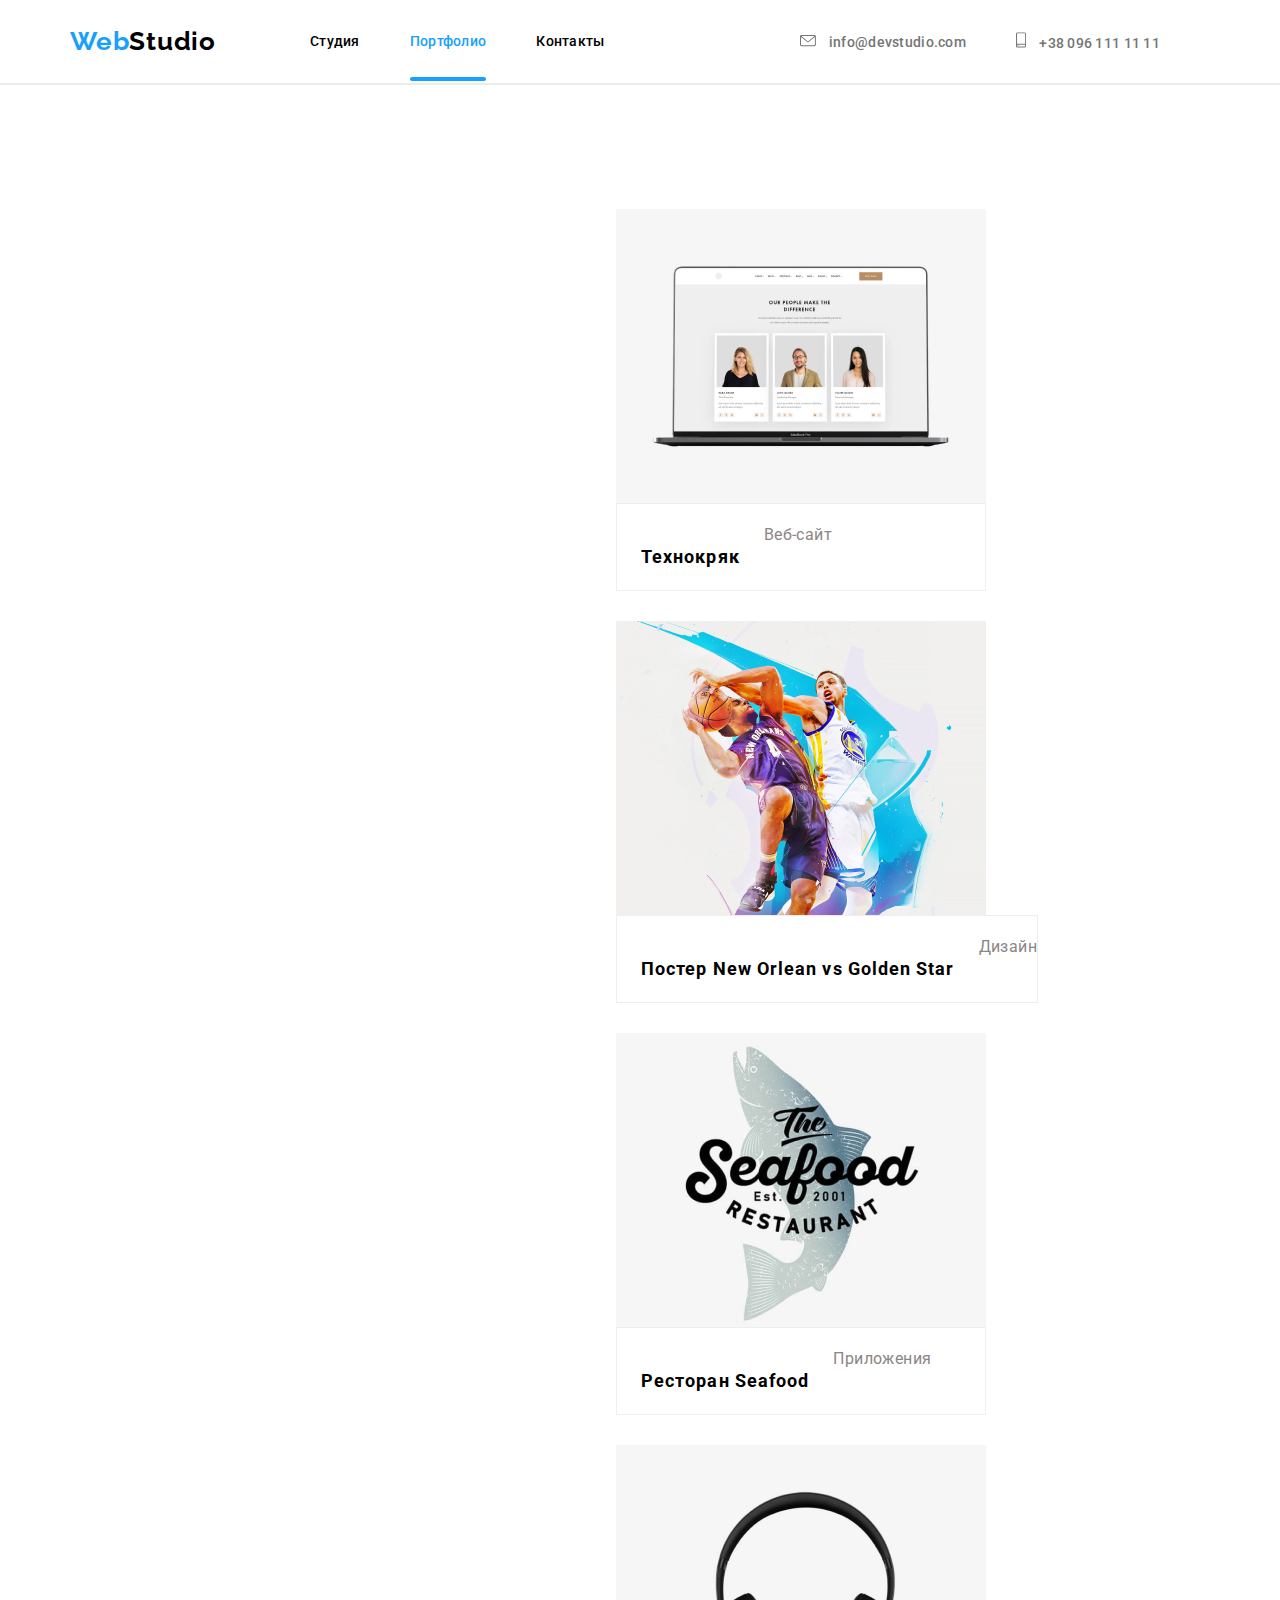
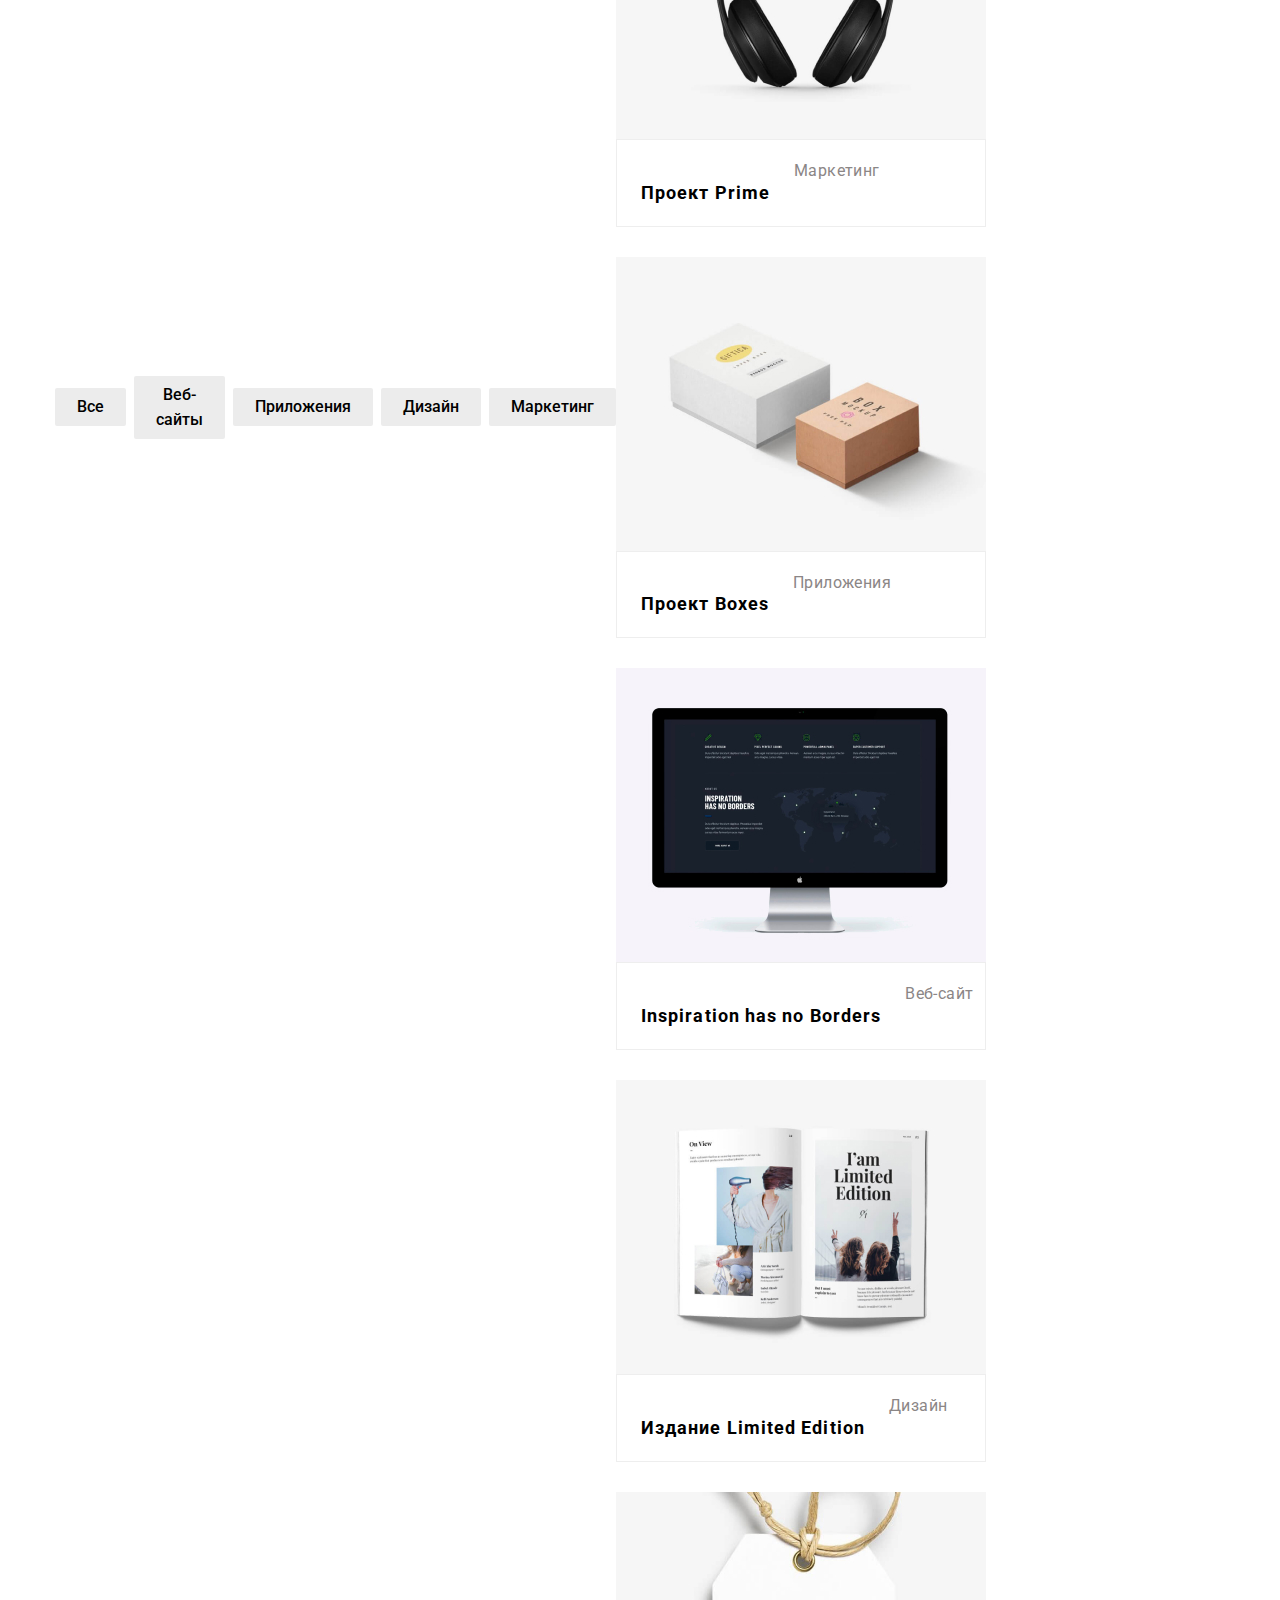
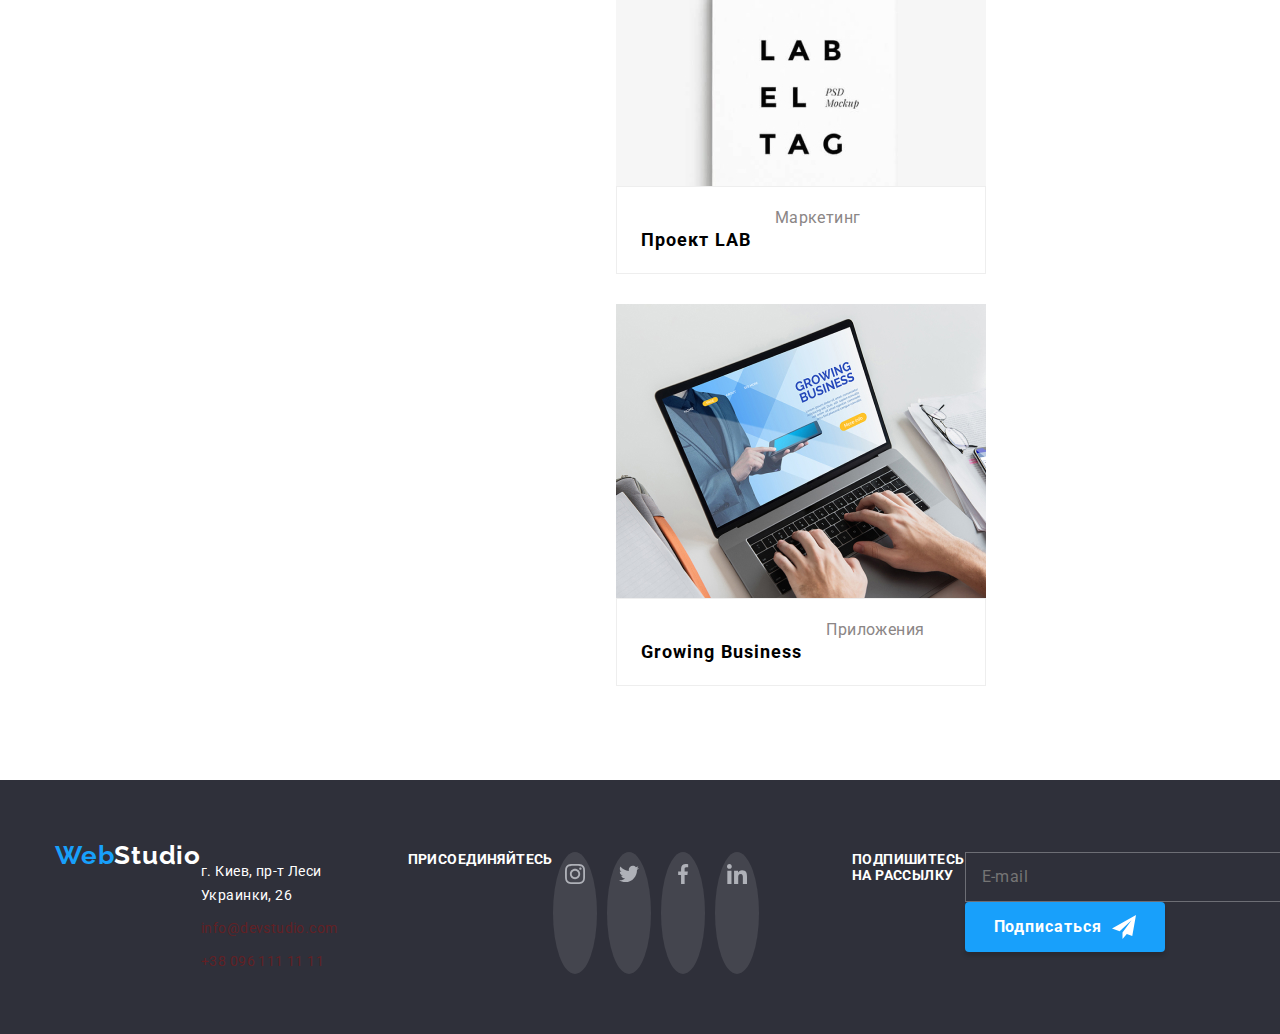
<file: portfolio.html>
<!DOCTYPE html>
<html lang="en">

<head>
    <meta charset="UTF-8">
    <meta name="viewport" content="width=device-width, initial-scale=1.0">
    <title>Document</title>
    <link rel="preconnect" href="https://fonts.gstatic.com">
    <link
        href="https://fonts.googleapis.com/css2?family=Raleway:wght@400;700;900&family=Roboto:wght@400;500;700;900&display=swap"
        rel="stylesheet">
    <link rel="stylesheet" href="https://cdnjs.cloudflare.com/ajax/libs/modern-normalize/1.0.0/modern-normalize.min.css">
    <link rel="stylesheet" href="./css/main.min.css">
</head>

<body>
    <header class="page-header">
        <div class="container header flex">
        <nav class="container main-nav flex">
        <a href="/"class="logo-web">Web<span class="logo-studio">Studio</span></a>
               
                  <ul class="site-nav list flex">
         <li class="nav-item">
          <a class="nav-link" href="./index.html" class="link">Студия</a></li>
      <li class="nav-item">
          <a class="nav-link-pf" href="./portfolio.html">Портфолио</a></li>
                <li class="nav-item"> <a class="nav-link" href="" class="link">Контакты</a></li>
            </ul>
       
        <ul class="auth-nav list flex">
            <li class="nav-item" ><a class="nav-link" href="" class="link"><svg class="envelop">
                <use href="./img/icon/symbol-defs.svg#icon-envelope"></use>
            </svg> info@devstudio.com</a></li>
            <li class="nav-item">
                <a class="nav-link" href="" class="link"><svg class="tel">
                    <use href="./img/icon/symbol-defs.svg#icon-smartphone"></use>
                </svg>
                    +38 096 111 11 11</a></li>
            
        </ul>
        </nav> 
        </div>
    </header>
    <main>
    <section class="portfolio-section">  
        <div class="container">
            <ul class="filters-list list flex">
              <li class="filter-item"> 
                <button class="filter-button">Все</button>
            </li>  
            

            <li class="filter-item">
                <button class="filter-button">Веб-сайты</button>
                            </li>
            <li class="filter-item">
                <button class="filter-button">Приложения</button>
            </li>
            <li class="filter-item">
             <button class="filter-button">Дизайн</button>

            </li>
            <li class="filter-item">
               <button class="filter-button">Маркетинг</button>

            </li>
        
            </ul>
        
          <ul class="picture-list list flex">
              <li class="picture-card">
                <div class="overlay-img">
                  <img src="./img/img (9).jpg" alt="" width="370" height="294">
                     <div class="overlay">
                         <p class="overlay-text">
                    Технокряк это современная площадка распространения коронавируса. Компании используют эту платформу для цифрового
                шпионажа и атак на защищённые сервера конкурентов.</p>
                  </div>
                 </div>                 
                   <div class="picture-card-content"> 
                       <h2 class="picture-card-title"> Технокряк </h2>
                        <p class="picture-card-text"> Веб-сайт </p>
                    </div>
                    </li>

                   <li class="picture-card">
                       <div class="overlay-img">  
                          <img src="./img/img (10).jpg" alt="" width="370" height="294">
                                <div class="overlay">
                                <p class="overlay-text">
                     Технокряк это современная площадка распространения коронавируса. Компании используют эту платформу для цифрового
                    шпионажа и атак на защищённые сервера конкурентов.
                    </p>
                </div>
                </div> 
                    <div class="picture-card-content">
                     <h2 class="picture-card-title">Постер New Orlean vs Golden Star</h2>
                    <p class="picture-card-text">Дизайн</p>
                </div>
            </li>

                        <li class="picture-card" >
                            <div class="overlay-img">
                <img src="./img/img (11).jpg" alt="" width="370"  height="294">
                     <div class="overlay">
                        <p class="overlay-text">
                     Технокряк это современная площадка распространения коронавируса. Компании используют эту платформу для цифрового
                      шпионажа и атак на защищённые сервера конкурентов.
                       </p>
                      </div>
                </div>
                <div class="picture-card-content">
                <h2 class="picture-card-title">Ресторан Seafood </h2>
                    <p class="picture-card-text">Приложения</p>
              </div> 
            </li>


            <li class="picture-card" >
                <div class="overlay-img">
                <img src="./img/img (3).jpg" alt="" width="370" height="294">
              
                <div class="overlay">
                    <p class="overlay-text">
                        Технокряк это современная площадка распространения коронавируса. Компании используют эту платформу для цифрового
                        шпионажа и атак на защищённые сервера конкурентов.
                    </p>
                </div>
            </div>
                <div class="picture-card-content">
                <h2 class="picture-card-title"> Проект Prime</h2>
    
                <p class="picture-card-text">Маркетинг</p>
               </div> 
            </li>

            <li class="picture-card" >
                <div class="overlay-img">
                <img src="./img/img (4).jpg" alt="" width="370" height="294">

                 <div class="overlay">
                   <p class="overlay-text">
        Технокряк это современная площадка распространения коронавируса. Компании используют эту платформу для цифрового
        шпионажа и атак на защищённые сервера конкурентов.
                        </p>
                        </div>
                       </div>
                <div class="picture-card-content">
                <h2 class="picture-card-title" > Проект Boxes</h2>
                    <p class="picture-card-text">Приложения</p>
              </div>  
            </li>


            <li class="picture-card"> 
                <div class="overlay-img">
                <img src="./img/img (5).jpg" alt="" width="370" height="294">
                   <div class="overlay">
                      <p class="overlay-text">
        Технокряк это современная площадка распространения коронавируса. Компании используют эту платформу для цифрового
        шпионажа и атак на защищённые сервера конкурентов.
                       </p>
                         </div>
                           </div>
               <div class="picture-card-content">
            <h2 class="picture-card-title"> Inspiration has no Borders </h2>
                <p class="picture-card-text"> Веб-сайт</p>
            </div> 
            </li>

           <li class="picture-card">
               <div class="overlay-img">
            <img src="./img/img (6).jpg" alt="" width="370" height="294">
               <div class="overlay">
                 <p class="overlay-text">
        Технокряк это современная площадка распространения коронавируса. Компании используют эту платформу для цифрового
        шпионажа и атак на защищённые сервера конкурентов.
    </p>
</div>
</div>
        <div class="picture-card-content">
            <h2 class="picture-card-title"> Издание Limited Edition</h2>
                <p class="picture-card-text">Дизайн</p>
           </div>
            </li>

            <li class="picture-card">
                <div class="overlay-img">
                <img src="./img/img (7).jpg" alt="" width="370" height="294">
                <div class="overlay">
                    <p class="overlay-text">
                        Технокряк это современная площадка распространения коронавируса. Компании используют эту платформу для цифрового
                        шпионажа и атак на защищённые сервера конкурентов.
                    </p>
                </div></div>
            <div class="picture-card-content">
            <h2 class="picture-card-title">Проект LAB</h2>
                <p class="picture-card-text">Маркетинг</p>
           </div>
            </li>
            <li class="picture-card">
                <div class="overlay-img">
                <img src="./img/img (8).jpg" alt="" width="370" height="294">
                <div class="overlay">
                    <p class="overlay-text">
                        Технокряк это современная площадка распространения коронавируса. Компании используют эту платформу для цифрового
                        шпионажа и атак на защищённые сервера конкурентов.
                    </p>
                </div>
            </div>
               <div class="picture-card-content">
            <h2 class="picture-card-title" > Growing Business </h2>
                <p class="picture-card-text">Приложения</p>
            </div> 
           </li>
           
            </ul>
            </div>
            </section>
         </main>
    <footer class="page-footer">
        <div class="container footer-container">
            <div>
                <a href="/" class="logo-web">Web<span class="footer-logo-studio">Studio</span></a>
                <address>
                    <ul class="contact-footer list">
                        <li class="item">
                            <a class="address" href="">г. Киев, пр-т Леси Украинки, 26</a>
                        </li>
                        <li class="item">
                            <a class="contact-link" href="">info@devstudio.com</a>
                        </li>
                        <li class="item"><a class="contact-link" href="">+38 096 111 11 11</a></li>
                    </ul>
                </address>
            </div>
            <div class="sociali-link">
                <h3 class="ft-icon-title">присоединяйтесь</h3>
                <ul class="list social-network">
        
                    <li class="social-network-item">
                        <a class="social-network-link" href="">
                            <svg class="social-icons-svg">
                                <use href="./img/icon/symbol-defs.svg#icon-instagram"></use>
                            </svg>
                        </a>
                    </li>
                    <li class="social-network-item">
                        <a class="social-network-link" href="#">
                            <svg class="social-icons-svg">
                                <use href="./img/icon/symbol-defs.svg#icon-twitter"></use>
                            </svg>
                        </a>
                    </li>
                    <li class="social-network-item">
                        <a class="social-network-link" href="">
                            <svg class="social-icons-svg">
                                <use href="./img/icon/symbol-defs.svg#icon-facebook"></use>
                            </svg>
                        </a>
                    </li>
                    <li class="social-network-item">
                        <a class="social-network-link" href="">
                            <svg class="social-icons-svg">
                                <use href="./img/icon/symbol-defs.svg#icon-linkedin"></use>
                            </svg>
                        </a>
                    </li>
                </ul>
            </div>
            <div class="form">
                <b class="subscription">Подпишитесь на рассылку</b>
                <form action class="ft-form">
                    <input type="e-mail" name="e-mail" class="ft-input" placeholder="E-mail">
                    <button type="submit" class="button-ft-form">Подписаться
                        <svg class="icon-send">
                            <use href="./img/icon-form/symbol-defs.svg#icon-icon-send"></use>
                        </svg>
                    </button>
                </form>
            </div>
        </div>
    </footer>

</body>

</html>
</file>
<file: css/main.min.css>
html{-webkit-box-sizing:border-box;box-sizing:border-box}*,*::before,*::after{-webkit-box-sizing:border-box;box-sizing:border-box}body{background-color:white;font-family:"Roboto", sans-serif;font-size:14px;line-height:1.17;letter-spacing:0.03em}ul{-webkit-padding-start:0px;padding-inline-start:0px;margin:0px;list-style:none}img{display:block;max-width:100%}div{display:-webkit-box;display:-ms-flexbox;display:flex}a{text-decoration:none}.list{list-style:none}section{display:block}.section-title{margin-top:0;margin-bottom:30px;text-align:center;font-weight:700;font-size:28px;line-height:1.2;letter-spacing:0.03em;color:black}@media screen and (min-width: 1200px){.section-title{margin-bottom:50px;font-size:36px}}.container{padding-left:15px;padding-right:15px;margin-left:auto;margin-right:auto}@media screen and (min-width: 480px){.container{width:480px}}@media screen and (min-width: 768px){.container{width:768px}}@media screen and (min-width: 1200px){.container{width:1200px}}.logo-studio{color:#000;font-family:"Raleway", sans-serif;font-weight:bold;font-size:26px;line-height:1.19;letter-spacing:0.03em;text-decoration:none}.logo-web{color:#18a0fb;font-family:"Raleway", sans-serif;font-weight:bold;font-size:26px;line-height:1.19;letter-spacing:0.03em;text-decoration:none}.menu-button{display:-webkit-inline-box;display:-ms-inline-flexbox;display:inline-flex;margin:0;padding:0;border:none;background-color:transparent}.menu-button .icon-cross{display:none}.menu-button.is-open .icon-cross{display:block}.menu-button.is-open .icon-menu{display:none}.menu-container{display:none;position:absolute;top:100%;background-color:palegoldenrod;padding:20px;text-align:center;font-size:20px}.menu-container.is-open{display:block}.page-header{border-bottom:1px solid #ececec}.main-nav{display:-webkit-box;display:-ms-flexbox;display:flex;-webkit-box-align:center;-ms-flex-align:center;align-items:center}.flex{display:-webkit-box;display:-ms-flexbox;display:flex;-webkit-box-align:center;-ms-flex-align:center;align-items:center}.site-nav .link{padding-top:32px;padding-bottom:32px;color:#000;text-decoration:none}.site-nav{display:-webkit-box;display:-ms-flexbox;display:flex;margin-left:94px}.site-nav .item:not(:last-child){margin-right:50px}.nav-item{margin-right:50px;display:-webkit-box;display:-ms-flexbox;display:flex;position:relative}.nav-link{display:block;padding-top:32px;padding-bottom:32px;font-weight:500;letter-spacing:0.02em;color:#000;text-decoration:none}.nav-link:hover,.nav-link:focus{color:#18a0fb;text-decoration:none;-webkit-transition:color 250ms cubic-bezier(0.4, 0, 0.2, 1);transition:color 250ms cubic-bezier(0.4, 0, 0.2, 1)}.nav-link-studio{font-size:14px;line-height:1.14;color:#18a0fb;text-decoration:none;font-weight:500;letter-spacing:0.02em}.nav-link-studio::after{content:"";width:100%;height:4px;border-radius:2px;background:#18a0fb;position:absolute;left:0;bottom:-32px}.auth-nav body{font-family:"Roboto", sans-serif;color:#000;text-decoration:none}.auth-nav{display:-webkit-box;display:-ms-flexbox;display:flex;margin-left:auto}.auth-nav a{font-family:"Roboto", sans-serif;font-style:normal;font-weight:500;font-size:14px;line-height:16px;letter-spacing:0.02em;color:#757575;text-decoration:none}.auth-nav .link{color:#000;text-decoration:none;-webkit-transition:color 250ms cubic-bezier(0.4, 0, 0.2, 1);transition:color 250ms cubic-bezier(0.4, 0, 0.2, 1)}.auth-nav .link:hover,.auth-nav .link:focus{color:#000;text-decoration:none;-webkit-transition:color 250ms cubic-bezier(0.4, 0, 0.2, 1);transition:color 250ms cubic-bezier(0.4, 0, 0.2, 1)}.auth-nav .item+.item{margin-left:32px}.tel{display:-webkit-inline-box;display:-ms-inline-flexbox;display:inline-flex;width:10px;height:16px;margin-right:10px;-webkit-box-align:center;-ms-flex-align:center;align-items:center;--color5: #ffffff}.envelop{display:-webkit-inline-box;display:-ms-inline-flexbox;display:inline-flex;width:16px;height:12px;margin-right:10px;-webkit-box-align:center;-ms-flex-align:center;align-items:center;--color3: #757575}.envelop:hover .envelop,.envelop:focus .envelop{--color3: $acent-color;--color5: $acent-color}.nav{text-decoration:none}.nav:hover,.nav:focus{color:#18a0fb;-webkit-transition:color 250ms cubic-bezier(0.4, 0, 0.2, 1);transition:color 250ms cubic-bezier(0.4, 0, 0.2, 1)}.contacts-link{text-decoration:none}.contacts-link:hover,.contacts-link:focus{color:#18a0fb;-webkit-transition:color 250ms cubic-bezier(0.4, 0, 0.2, 1);transition:color 250ms cubic-bezier(0.4, 0, 0.2, 1)}.nav-link.current .filter-button.current{text-decoration:none}.nav-link.current .filter-button.current:hover,.nav-link.current .filter-button.current:focus{color:#18a0fb;-webkit-transition:color 250ms cubic-bezier(0.4, 0, 0.2, 1);transition:color 250ms cubic-bezier(0.4, 0, 0.2, 1)}.hero-container{width:700px;text-align:center;margin-right:auto;margin-left:auto;padding-top:200px;padding-bottom:200px}.hero{text-align:center;background-color:#2f303a}.hero{width:100%;height:600px;margin-left:auto;margin-right:auto;background-size:cover;background-repeat:no-repeat;background-image:-webkit-gradient(linear, left top, left bottom, from(rgba(47,48,58,0.4)), to(rgba(47,48,58,0.4))),url(../img/hero.jpg);background-image:linear-gradient(rgba(47,48,58,0.4), rgba(47,48,58,0.4)),url(../img/hero.jpg)}.btn-hero{min-width:200px;padding:10px 32px;font-weight:700px;font-size:16px;line-height:1.88;text-decoration:none;color:white;background-color:#18a0fb;border-radius:4px;border:transparent;display:inline-block;letter-spacing:00.06em;-webkit-box-align:center;-ms-flex-align:center;align-items:center;text-align:center}.btn-hero:hover,.btn-hero:focus{background-color:#2196f3;-webkit-transition:color 250ms cubic-bezier(0.4, 0, 0.2, 1);transition:color 250ms cubic-bezier(0.4, 0, 0.2, 1)}.main-title{margin-bottom:30px;text-transform:uppercase;font-weight:900px;font-size:26px;text-align:center;line-height:1.4;letter-spacing:00.06em;color:#ffffff}@media screen and (min-width: 1200px){.main-title{font-size:44px;line-height:1.36}}@media screen and (max-width: 1199px){.activity{display:none}}.activity{padding-bottom:94px}.activity-list{display:-webkit-box;display:-ms-flexbox;display:flex}.activity-item{position:relative;width:370px;height:294px;background-color:#050505}.activity-item:not(:last-child){margin-right:30px}.activity-text{position:absolute;bottom:0;left:0;height:70px;width:100%;background:rgba(47,48,58,0.8)}.activity-text p{padding:27px;margin:0 auto;font-weight:700;font-size:14px;line-height:16px;text-align:center;letter-spacing:0.03em;text-transform:uppercase;color:#fff}.advantages{padding-top:60px;padding-bottom:60px}.advantages-wrapper-icons{display:-webkit-box;display:-ms-flexbox;display:flex;-webkit-box-pack:center;-ms-flex-pack:center;justify-content:center;-webkit-box-align:center;-ms-flex-align:center;align-items:center;margin-bottom:30px;height:120px;border-radius:4px;background-color:#f5f4f2}.advantages-icon{display:inline-block;height:70px;width:70px}.advantages-title{margin-top:0;margin-bottom:10px;text-align:center;font-weight:700;font-size:14px;line-height:1.1;letter-spacing:0.03em;text-transform:uppercase;color:#000}.advantages-text{margin-top:0;margin-bottom:0;font-weight:normal;font-size:14px;line-height:1.7;letter-spacing:0.03em;color:#757575}@media screen and (max-width: 767px){.advantages-item{margin-bottom:30px}}@media screen and (min-width: 768px) and (max-width: 1199px){.advantages-list{display:-webkit-box;display:-ms-flexbox;display:flex;-webkit-box-pack:justify;-ms-flex-pack:justify;justify-content:space-between;-ms-flex-wrap:wrap;flex-wrap:wrap;margin:-15px}.advantages-item{margin:15px;width:354px}.advantages-title{text-align:left}}@media screen and (min-width: 1200px){.advantages{padding-top:94px;padding-bottom:94px}.advantages-list{display:-webkit-box;display:-ms-flexbox;display:flex;-webkit-box-pack:justify;-ms-flex-pack:justify;justify-content:space-between}.advantages-item{width:270px}.advantages-item:not(:last-child){margin-right:30px}.advantages-title{text-align:left}}.our-comanda{display:-webkit-box;display:-ms-flexbox;display:flex;-webkit-box-pack:center;-ms-flex-pack:center;justify-content:center;-webkit-box-align:center;-ms-flex-align:center;align-items:center;width:1170px;margin-right:auto;margin-left:auto;margin-top:50px;-webkit-margin-after:0px;margin-block-end:0px}.section-our-comanda{background-color:#f5f5f5;padding-top:94px;padding-bottom:94px}.sociali-link{padding-top:12px;margin-left:70px}.our-comanda-item:not(:last-child){margin-right:30px}.our-comanda-item{-webkit-box-shadow:0px 1px 3px rgba(0,0,0,0.12),0px 1px 1px rgba(0,0,0,0.14),0px 2px 1px rgba(0,0,0,0.2);box-shadow:0px 1px 3px rgba(0,0,0,0.12),0px 1px 1px rgba(0,0,0,0.14),0px 2px 1px rgba(0,0,0,0.2);border-radius:0px 0px 4px 4px;background-color:#ffffff;overflow:hidden}.comanda{padding-top:94px;padding-bottom:94px;text-align:center}.comanda-card{background-color:#fff;padding:30px 0px}.name{color:#000;font-style:normal;font-weight:500;font-size:16px;line-height:1.18;letter-spacing:0.03em;margin-bottom:10px;-webkit-box-pack:center;-ms-flex-pack:center;justify-content:center}.profession{color:gray;font-weight:400;font-size:16px;line-height:1.2;letter-spacing:0.03em}.social-icons{display:-webkit-box;display:-ms-flexbox;display:flex;-webkit-box-pack:center;-ms-flex-pack:center;justify-content:center;-webkit-box-align:center;-ms-flex-align:center;align-items:center;width:44px;height:44px;border-radius:50%;color:grey;-webkit-transition:background-color 250ms cubic-bezier(0.4, 0, 0.2, 1),color 250ms cubic-bezier(0.4, 0, 0.2, 1);transition:background-color 250ms cubic-bezier(0.4, 0, 0.2, 1),color 250ms cubic-bezier(0.4, 0, 0.2, 1)}.social-icon{width:20px;height:20px;--color4: #afb1b8;--color5: #afb1b8}.social-icon:hover,.social-icon:focus{--color4: $acent-color;--color4: #ffffff;--color5: #ffffff}.social-links{display:-webkit-box;display:-ms-flexbox;display:flex;-webkit-box-pack:center;-ms-flex-pack:center;justify-content:center;-webkit-box-align:center;-ms-flex-align:center;align-items:center;height:44px;color:#afb1b8;border-radius:50%;-webkit-transition:background-color 250ms cubic-bezier(0.4, 0, 0.2, 1),fill 250ms,250ms cubic-bezier(0.4, 0, 0.2, 1);transition:background-color 250ms cubic-bezier(0.4, 0, 0.2, 1),fill 250ms,250ms cubic-bezier(0.4, 0, 0.2, 1)}.link-list:not(:last-child){margin-right:10px}.link{display:-webkit-box;display:-ms-flexbox;display:flex;width:44px;height:44px;background-color:#ffffff;-webkit-box-align:center;-ms-flex-align:center;align-items:center}.link:hover,.link:focus{background-color:#18a0fb;border-radius:50%}.specialists{color:#000;margin-bottom:10px;font-weight:500}.clients{display:-webkit-box;display:-ms-flexbox;display:flex;-webkit-box-pack:justify;-ms-flex-pack:justify;justify-content:space-between;-webkit-box-align:baseline;-ms-flex-align:baseline;align-items:baseline;padding-bottom:94px}.clients-wrapper{display:-webkit-box;display:-ms-flexbox;display:flex;-webkit-box-pack:center;-ms-flex-pack:center;justify-content:center;-webkit-box-align:center;-ms-flex-align:center;align-items:center;width:170px;height:90px}.clients-wrapper:not(:last-child){margin-right:30px}.clients-icons{display:-webkit-box;display:-ms-flexbox;display:flex;-webkit-box-align:center;-ms-flex-align:center;align-items:center;-webkit-box-pack:center;-ms-flex-pack:center;justify-content:center;width:170px;height:90px;border:1px solid gray;border-radius:4px;--color4: #afb1b8;--color2: #afb1b8}.clients-icons:hover,.clients-icons:focus{--color4: $acent-color;--color2: $acent-color;border-color:#18a0fb}.clients-icon{height:50px}.clients-icon:hover,.clients-icon:focus{-webkit-transition:color 250ms cubic-bezier(0.4, 0, 0.2, 1);transition:color 250ms cubic-bezier(0.4, 0, 0.2, 1);fill:#18a0fb}.sociali-icons-wr:not(:last-child){margin-right:10px}.nav-link-pf{font-size:14px;line-height:1.14;color:#18a0fb;text-decoration:none;font-weight:500;letter-spacing:0.02em}.nav-link-pf::after{content:"";width:100%;height:4px;border-radius:2px;position:absolute;background-color:#18a0fb;left:0;bottom:-32px}.filters{text-decoration:none;list-style:none;font-family:"Roboto", sans-serif}.filters-list{display:-webkit-box;display:-ms-flexbox;display:flex;-webkit-box-pack:center;-ms-flex-pack:center;justify-content:center;margin-bottom:50px}.picture{text-decoration:none;list-style:none;font-family:"Roboto", sans-serif}.picture-list{-ms-flex-wrap:wrap;flex-wrap:wrap;display:-webkit-box;display:-ms-flexbox;display:flex}.picture-card:hover{display:block;-webkit-box-shadow:0px 1px 1px rgba(0,0,0,0.12),0px 4px 4px rgba(0,0,0,0.06),1px 4px 6px rgba(0,0,0,0.16);box-shadow:0px 1px 1px rgba(0,0,0,0.12),0px 4px 4px rgba(0,0,0,0.06),1px 4px 6px rgba(0,0,0,0.16)}.picture-card{margin-top:30px}.picture-card:not(:nth-child(3n)){margin-right:30px}.portfolio-section{padding-top:94px;padding-bottom:94px;border-top:1px solid #ececec}.filter-item:not(:last-child){margin-right:8px}.filter-button{padding:6px 22px;border:0px;border-radius:2px;text-align:center;background-color:#ececec;font-weight:500;font-size:16px;line-height:1.62;-webkit-box-align:center;-ms-flex-align:center;align-items:center;-webkit-text-decoration-color:black;text-decoration-color:black;color:#000}.filter-button:hover,.filter-button:focus{color:#ffffff;background-color:#18a0fb;text-decoration:none;-webkit-transition:background-color 250ms cubic-bezier(0.4, 0, 0.2, 1),color 250ms cubic-bezier(0.4, 0, 0.2, 1);transition:background-color 250ms cubic-bezier(0.4, 0, 0.2, 1),color 250ms cubic-bezier(0.4, 0, 0.2, 1)}.picture-card-content{border-top:1px solid #eeeeee;border-right:1px solid #eeeeee;border-bottom:1px solid #eeeeee;border-left:1px solid #eeeeee;background-color:white}.picture-card-title{color:#000;font-weight:700;font-size:18px;line-height:2;letter-spacing:0.06em;padding-left:24px;padding-top:20px}.picture-card-text{font-weight:400;font-size:16px;line-height:1.87;padding-left:24px;padding-bottom:20px;color:#8b8686}.overlay-img{position:relative;overflow:hidden}.overlay-img:hover .overlay{-webkit-transform:translateY(0);transform:translateY(0);-webkit-transition:-webkit-transform 250ms cubic-bezier(0.4, 0, 0.2, 1);transition:-webkit-transform 250ms cubic-bezier(0.4, 0, 0.2, 1);transition:transform 250ms cubic-bezier(0.4, 0, 0.2, 1);transition:transform 250ms cubic-bezier(0.4, 0, 0.2, 1), -webkit-transform 250ms cubic-bezier(0.4, 0, 0.2, 1)}.overlay{position:absolute;top:0;left:0;content:"";display:block;width:100%;height:100%;background-color:rgba(33,150,243,0.9);-webkit-transform:translateY(100%);transform:translateY(100%);-webkit-transition:-webkit-transform 250ms cubic-bezier(0.4, 0, 0.2, 1);transition:-webkit-transform 250ms cubic-bezier(0.4, 0, 0.2, 1);transition:transform 250ms cubic-bezier(0.4, 0, 0.2, 1);transition:transform 250ms cubic-bezier(0.4, 0, 0.2, 1), -webkit-transform 250ms cubic-bezier(0.4, 0, 0.2, 1)}.overlay-text{content:"";position:absolute;padding:63px 24px;margin:0;width:100%;height:100%;font-weight:400;font-size:18px;line-height:1.56;letter-spacing:0.03em;color:#fff;opacity:1}.btn{width:200px;height:26px;font-weight:500px;font-size:16px;line-height:1.25;text-decoration:none;color:white;background-color:#18a0fb;border-radius:4px;display:-webkit-box;display:-ms-flexbox;display:flex;-webkit-box-pack:center;-ms-flex-pack:center;justify-content:center;-webkit-box-align:center;-ms-flex-align:center;align-items:center}.btn-nav{width:200px;height:26px;font-weight:500px;font-size:16px;line-height:1.25;text-decoration:none;color:black;background-color:white;border-radius:4px;display:-webkit-box;display:-ms-flexbox;display:flex;-webkit-box-pack:center;-ms-flex-pack:center;justify-content:center;-webkit-box-align:center;-ms-flex-align:center;align-items:center}.page-footer{padding-top:60px;padding-bottom:60px;background-color:#2f303a}.ft-icons .social-icons{background:rgba(255,255,255,0.1);color:#fff}.ft-icons{fill:currentColor}.footer-container{display:-webkit-box;display:-ms-flexbox;display:flex;-ms-flex-line-pack:center;align-content:center}.footer-logo-studio{color:white;font-family:"Raleway", sans-serif;font-weight:bold;font-size:26px;line-height:1.19;letter-spacing:0.03em;text-decoration:none}.contact-footer{margin-top:20px;line-height:1.71}.contact-footer .item+.item{margin-top:9px}.address{color:#fff;font-weight:400;font-size:14px;line-height:1.5;letter-spacing:0.03em;text-decoration:none;font-style:normal;margin-right:10px}.subscription{font-weight:700;line-height:1.14;font-size:14px;text-transform:uppercase;display:inline-block;margin-top:0;margin-bottom:20px;color:#fff}.ft-input{width:358px;height:50px;padding:15px 16px;outline:none;border:1px solid rgba(255,255,255,0.3);font-size:16px;line-height:1.25;letter-spacing:0.03em;background-color:#2f303a;color:rgba(255,255,255,0.6);display:-webkit-inline-box;display:-ms-inline-flexbox;display:inline-flex;margin-right:10px}.button-ft-form{width:200px;height:50px;padding:10px 29px;border-radius:4px;-webkit-box-shadow:0px 4px 4px rgba(0,0,0,0.15);box-shadow:0px 4px 4px rgba(0,0,0,0.15);font-size:16px;line-height:1.87;font-weight:700;letter-spacing:0.06em;text-align:left;border:none;display:-webkit-inline-box;display:-ms-inline-flexbox;display:inline-flex;-webkit-box-pack:justify;-ms-flex-pack:justify;justify-content:space-between;-webkit-box-align:center;-ms-flex-align:center;align-items:center;background-color:#18a0fb;color:#fff}.button-ft-form:hover,.button-ft-form:focus{background-color:#18a0fb;color:#fff}.ft-icon-title{display:block;margin-top:0;margin-bottom:20px;font-weight:bold;font-size:14px;line-height:1.1;letter-spacing:0.03em;text-transform:uppercase;color:#fff}.sociali-ft-icons{display:-webkit-box;display:-ms-flexbox;display:flex;margin-bottom:30px;-webkit-box-pack:start;-ms-flex-pack:start;justify-content:start}.icon-send{width:24px;height:24px}.input:focus,.ft-input:focus,.textarea:focus{border-color:#18a0fb}.social-network{display:-webkit-box;display:-ms-flexbox;display:flex;-webkit-box-pack:center;-ms-flex-pack:center;justify-content:center}.social-network-item{background:rgba(255,255,255,0.1);border-radius:50%}.social-network-link{display:-webkit-box;display:-ms-flexbox;display:flex;-webkit-box-pack:center;-ms-flex-pack:center;justify-content:center;-webkit-box-align:center;-ms-flex-align:center;align-items:center;width:44px;height:44px;border-radius:50%}.social-icons-svg{width:20px;height:20px;fill:white}.social-icons-svg:hover,.social-icons-svg:focus{cursor:pointer;fill:#18a0fb}.social-network-item:not(:last-child){margin-right:10px}.contact-link{text-decoration:none;font-style:normal;color:rgba(133,21,21,0.6);font-weight:400;font-size:14px;line-height:1.5;letter-spacing:0.03em}.contact-link:hover,.contact-link:focus{color:red;-webkit-transition:color 250ms cubic-bezier(0.4, 0, 0.2, 1);transition:color 250ms cubic-bezier(0.4, 0, 0.2, 1)}.backdrop.is-hidden{pointer-events:none;opacity:0}.backdrop{position:fixed;top:0;left:0;width:100%;height:100%;background-color:rgba(0,0,0,0.2);opacity:1;-webkit-transition:opacity 250ms cubic-bezier(0.4, 0, 0.2, 1);transition:opacity 250ms cubic-bezier(0.4, 0, 0.2, 1)}.backdrop .is-hidden .modal{-webkit-transform:translate(-50%, -50%) scale(0.9);transform:translate(-50%, -50%) scale(0.9)}.modal{position:absolute;top:50%;left:50%;width:528px;background:#ffffff;-webkit-box-shadow:0px 1px 3px rgba(0,0,0,0.12),0px 1px 1px rgba(0,0,0,0.14),0px 2px 1px rgba(0,0,0,0.2);box-shadow:0px 1px 3px rgba(0,0,0,0.12),0px 1px 1px rgba(0,0,0,0.14),0px 2px 1px rgba(0,0,0,0.2);border-radius:4px;padding:40px;-webkit-transform:translate(-50%, -50%) scale(1);transform:translate(-50%, -50%) scale(1);-webkit-transition:-webkit-transform 250ms cubic-bezier(0.4, 0, 0.2, 1);transition:-webkit-transform 250ms cubic-bezier(0.4, 0, 0.2, 1);transition:transform 250ms cubic-bezier(0.4, 0, 0.2, 1);transition:transform 250ms cubic-bezier(0.4, 0, 0.2, 1), -webkit-transform 250ms cubic-bezier(0.4, 0, 0.2, 1)}.btn-close{position:absolute;top:8px;right:8px;width:30px;height:30px;border:1px solid rgba(0,0,0,0.1);border-radius:50%;background-color:#ffffff;cursor:pointer}.btn-close:hover,.btn-close:focus{fill:#18a0fb}.icon-close{position:absolute;top:50%;left:50%;width:18px;height:18px;-webkit-transform:translate(-50%, -50%);transform:translate(-50%, -50%);fill:#000000}.form-tittle{font-weight:700;font-size:20px;line-height:1.15;text-align:center;color:#000;margin-bottom:12px}.form-modal{width:100%}.form-field{margin-bottom:10px;display:-webkit-box;display:-ms-flexbox;display:flex;-webkit-box-orient:vertical;-webkit-box-direction:normal;-ms-flex-direction:column;flex-direction:column}.label{margin-bottom:4px;font-family:Roboto;font-size:12px;line-height:1.16;letter-spacing:0.01em;color:#757575}.input-icon{position:relative;display:-webkit-box;display:-ms-flexbox;display:flex;-webkit-box-orient:vertical;-webkit-box-direction:normal;-ms-flex-direction:column;flex-direction:column}.input{margin:0;padding:11px 12px;height:40px;border:1px solid rgba(33,33,33,0.2);border-radius:4px;font-size:14px;line-height:1.16;letter-spacing:0.01em;padding-left:42px;outline:none}.form-icon{position:absolute;top:50%;left:12px;-webkit-transform:translateY(-50%);transform:translateY(-50%);fill:black;width:18px;height:18px}.text-area-field{margin-bottom:20px}.textarea{resize:none;height:120px;padding:12px 16px;border:1px solid rgba(33,33,33,0.2);outline:none}.checkbox-field{margin-bottom:30px;display:-webkit-box;display:-ms-flexbox;display:flex;-webkit-box-orient:horizontal;-webkit-box-direction:normal;-ms-flex-direction:row;flex-direction:row;-webkit-box-pack:center;-ms-flex-pack:center;justify-content:center;-webkit-box-align:center;-ms-flex-align:center;align-items:center}.label-rules{display:-webkit-box;display:-ms-flexbox;display:flex;-webkit-box-align:center;-ms-flex-align:center;align-items:center;font-size:14px;line-height:1.71;letter-spacing:0.03em}.icon-checkbox{width:16px;height:15px;border:2px solid rgba(33,33,33,0.2);border-radius:2px;margin-right:7px}.checkbox{position:absolute;width:1px;height:1px;margin:-1px;border:0;padding:0;clip:rect(0 0 0 0);overflow:hidden}.checkbox:checked+.icon-checkbox{background-color:#18a0fb;border:2px solid #18a0fb;background-image:url(../img/icon/icon-check.svg);background-origin:border-box}.label-rules a{color:#18a0fb;text-decoration:underline}.modal-btn-submit{display:block;margin:0 auto;width:200px;height:50px;padding:10px 55px;background-color:#18a0fb;border:none;border-radius:4px;-webkit-box-shadow:0px 4px 4px rgba(0,0,0,0.15);box-shadow:0px 4px 4px rgba(0,0,0,0.15);font-size:16px;line-height:1.87;font-weight:700;letter-spacing:0.06em;color:#fff;-webkit-transition:background-color 250ms cubic-bezier(0.4, 0, 0.2, 1);transition:background-color 250ms cubic-bezier(0.4, 0, 0.2, 1)}.form{padding-top:12px;margin-left:93px}
/*# sourceMappingURL=main.min.css.map */
</file>
